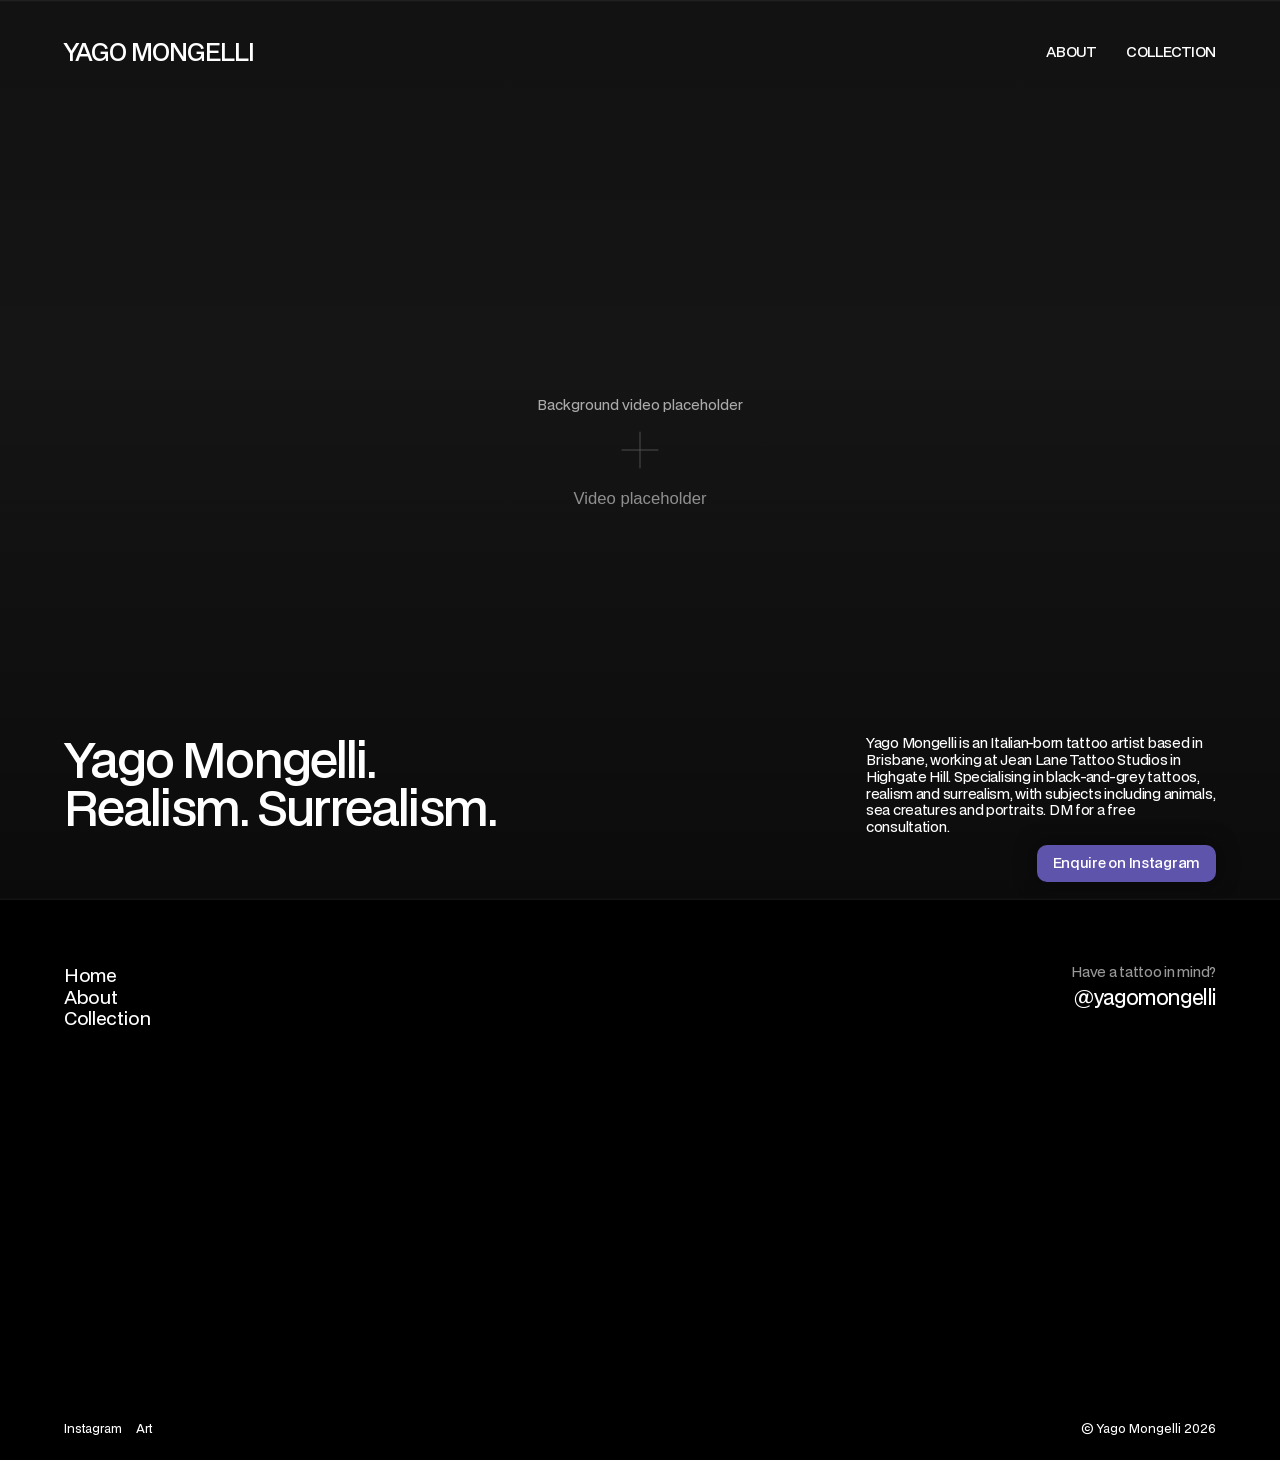
<file: index.html>
<!doctype html>
<html lang="en">
<head>
  <meta charset="utf-8">
  <meta name="viewport" content="width=device-width, initial-scale=1">
  <meta name="description" content="Yago Mongelli. Brisbane tattoo artist at Jean Lane Tattoo Studios. Black-and-grey tattoos, realism and surrealism.">
  <!-- Remove noindex when the real video and portfolio are ready to publish. -->
  <meta name="robots" content="noindex, nofollow">
  <meta name="theme-color" content="#000000">
  <title>Yago Mongelli — Brisbane Tattoo Artist</title>
  <link rel="icon" href="assets/favicon.svg" type="image/svg+xml">
  <link rel="preload" href="assets/fonts/bdo-grotesk-medium.woff2" as="font" type="font/woff2" crossorigin>
  <link rel="preload" href="assets/fonts/bdo-grotesk-regular.woff2" as="font" type="font/woff2" crossorigin>
  <link rel="stylesheet" href="styles.css">
  <script src="portfolio.js" defer></script>
  <script src="main.js" defer></script>
</head>
<body class="page-index">
  <a class="skip-link" href="#main">Skip to content</a>
  <header class="site-header">
    <a class="wordmark" href="index.html" aria-label="Yago Mongelli — Home">YAGO<span class="surname"> MONGELLI</span></a>
    <nav class="header-nav" aria-label="Main navigation">
      <a href="about.html">ABOUT</a>
      <a href="collection.html">COLLECTION</a>
    </nav>
  </header>
  <main id="main">
    <section class="hero" aria-labelledby="hero-title">
      <div class="hero-media" aria-hidden="true">
        <!-- REPLACE assets/hero-video.mp4 and assets/hero-poster.svg with Yago's media. -->
        <video id="hero-video" class="hero-video" autoplay muted loop playsinline preload="metadata" poster="assets/hero-poster.svg" tabindex="-1">
          <source src="assets/hero-video.mp4" type="video/mp4">
        </video>
        <div class="video-shade"></div>
        <!-- Delete this label once Yago's real footage has been added. -->
        <p class="video-placeholder-label">Background video placeholder</p>
      </div>
      <div class="hero-copy">
        <h1 id="hero-title">Yago Mongelli.<br>Realism. Surrealism.</h1>
        <p class="hero-introduction">Yago Mongelli is an Italian-born tattoo artist based in Brisbane, working at Jean Lane Tattoo Studios in Highgate Hill. Specialising in black-and-grey tattoos, realism and surrealism, with subjects including animals, sea creatures and portraits. DM for a free consultation.</p>
      </div>
      <button class="video-toggle" type="button" aria-controls="hero-video" hidden>Pause video</button>
      <a class="enquiry-button" href="https://www.instagram.com/yagomongelli/" target="_blank" rel="noopener noreferrer">Enquire on Instagram</a>
    </section>
  </main>
  <footer class="site-footer">
    <nav class="footer-nav" aria-label="Footer navigation">
      <a href="index.html">Home</a>
      <a href="about.html">About</a>
      <a href="collection.html">Collection</a>
    </nav>
    <div class="footer-contact">
      <p>Have a tattoo in mind?</p>
      <a href="https://www.instagram.com/yagomongelli/" target="_blank" rel="noopener noreferrer">@yagomongelli</a>
    </div>
    <div class="footer-socials">
      <a href="https://www.instagram.com/yagomongelli/" target="_blank" rel="noopener noreferrer">Instagram</a>
      <a href="https://www.instagram.com/yagodose/" target="_blank" rel="noopener noreferrer">Art</a>
    </div>
    <p class="copyright">© Yago Mongelli <span data-year>2026</span></p>
  </footer>
</body>
</html>
</file>
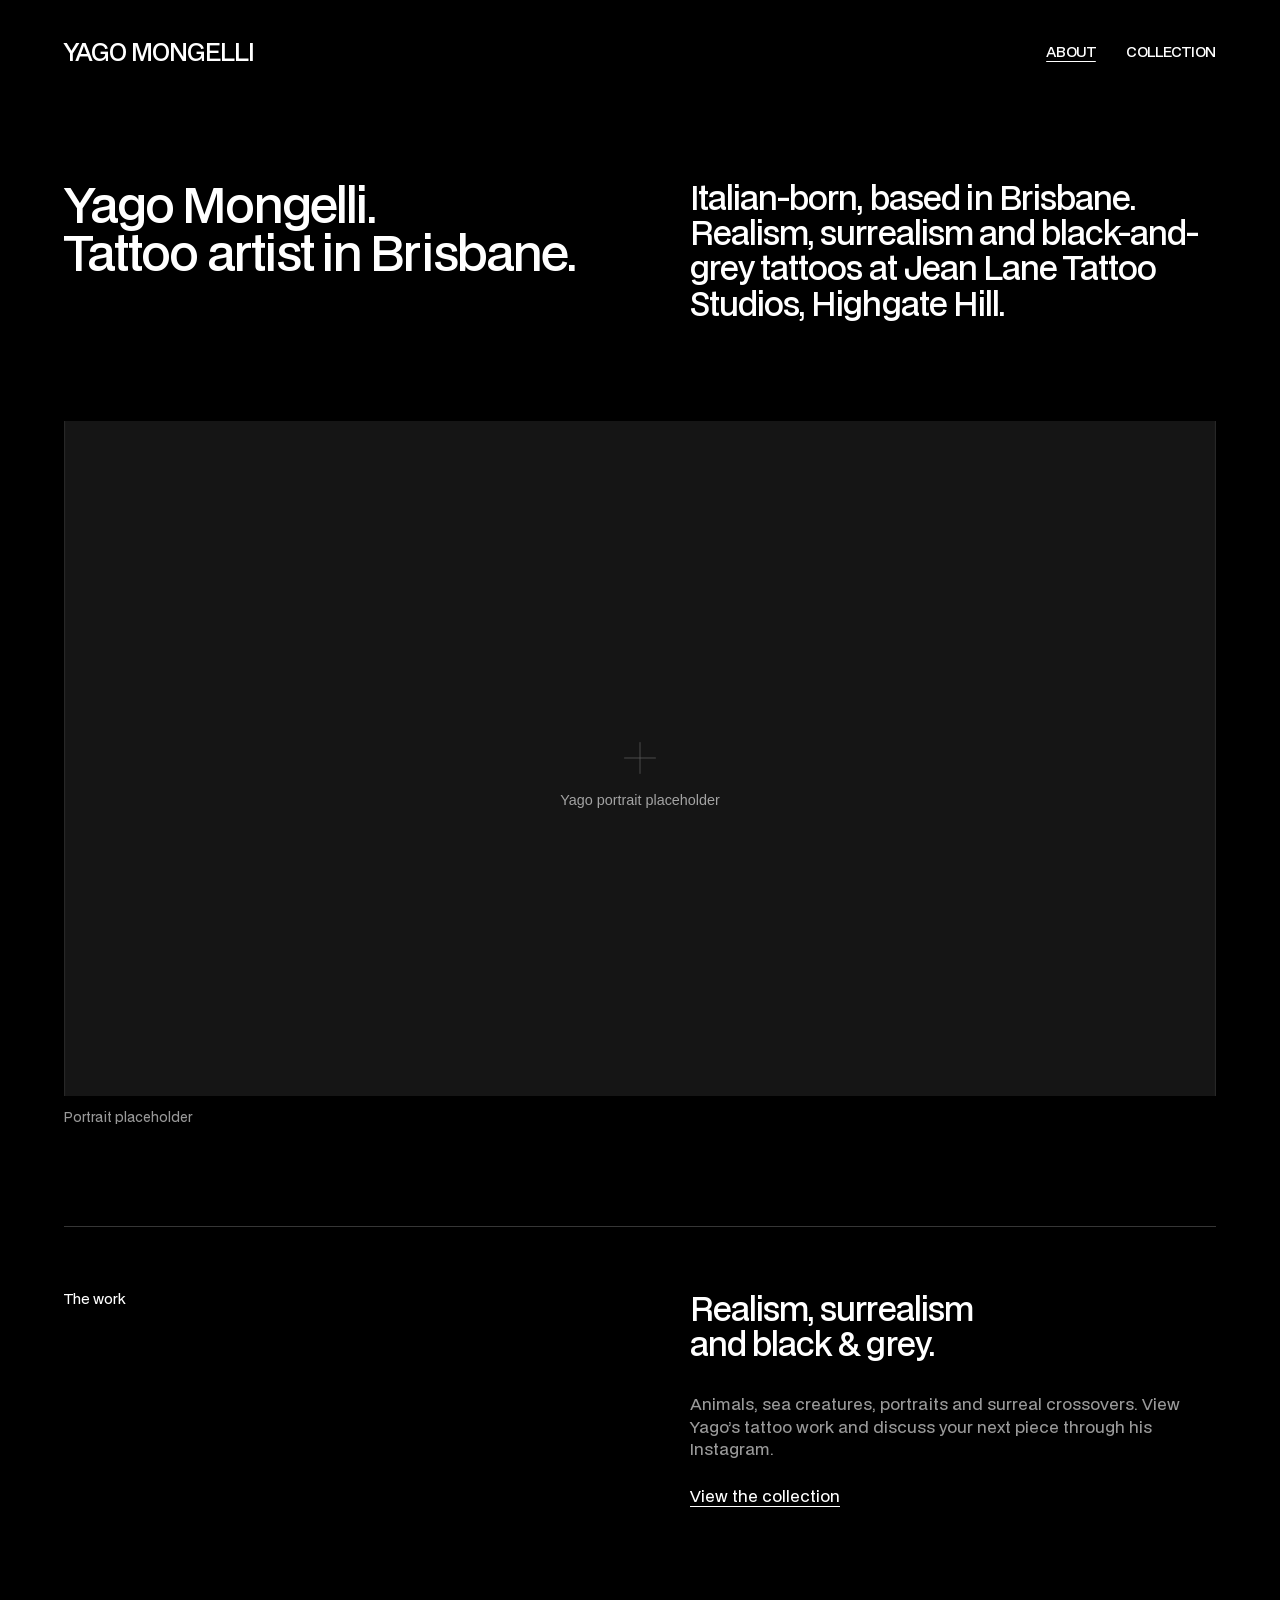
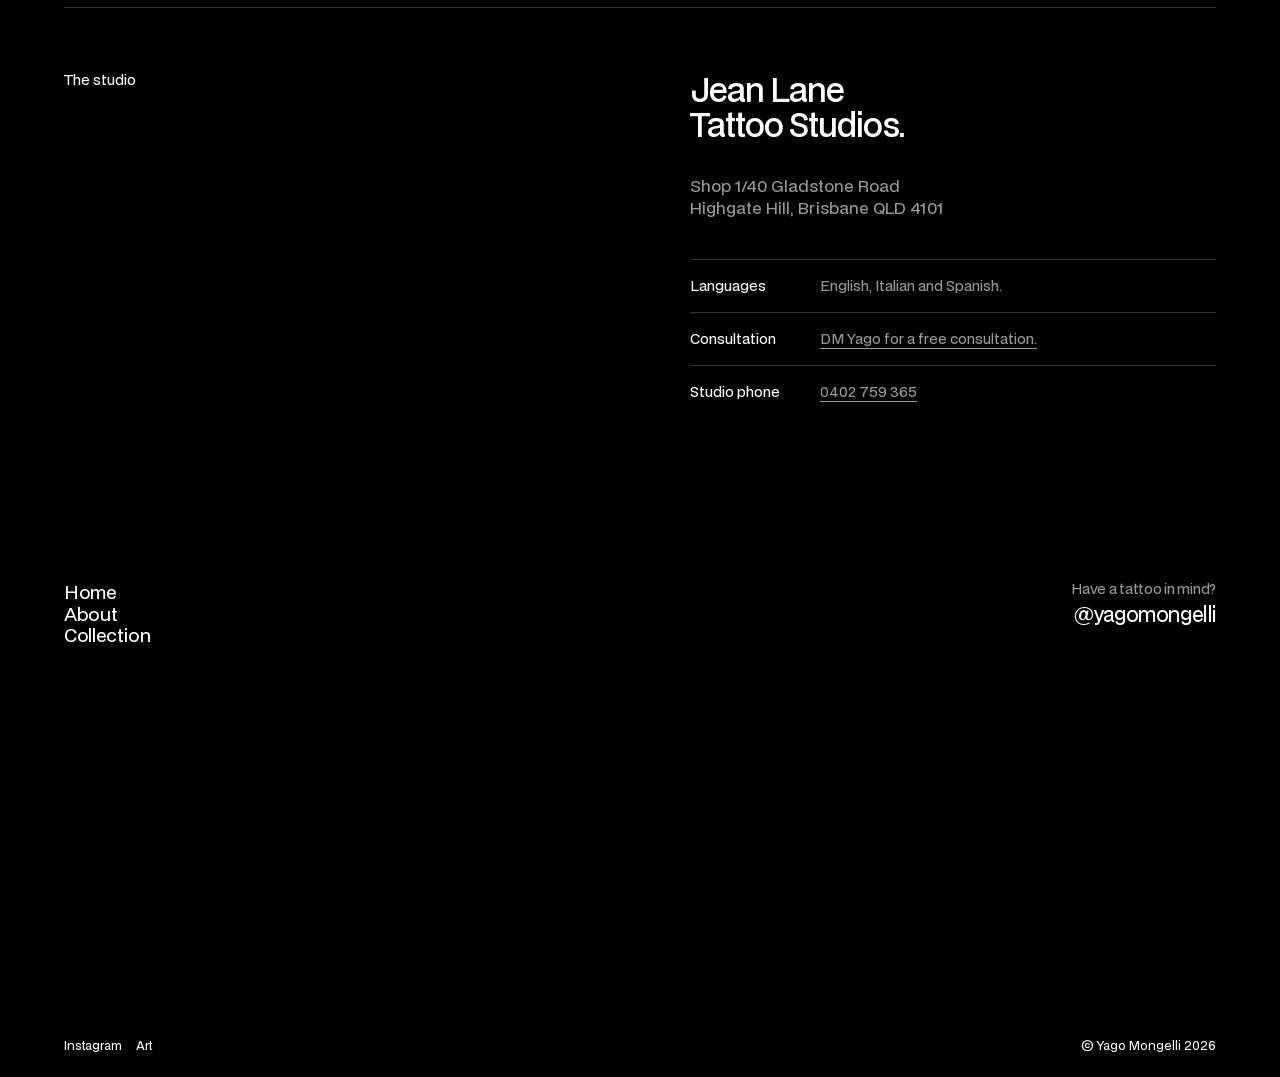
<file: about.html>
<!doctype html>
<html lang="en">
<head>
  <meta charset="utf-8">
  <meta name="viewport" content="width=device-width, initial-scale=1">
  <meta name="description" content="About Yago Mongelli, an Italian-born tattoo artist based in Highgate Hill, Brisbane.">
  <!-- Remove noindex when the real video and portfolio are ready to publish. -->
  <meta name="robots" content="noindex, nofollow">
  <meta name="theme-color" content="#000000">
  <title>About — Yago Mongelli</title>
  <link rel="icon" href="assets/favicon.svg" type="image/svg+xml">
  <link rel="preload" href="assets/fonts/bdo-grotesk-medium.woff2" as="font" type="font/woff2" crossorigin>
  <link rel="preload" href="assets/fonts/bdo-grotesk-regular.woff2" as="font" type="font/woff2" crossorigin>
  <link rel="stylesheet" href="styles.css">
  <script src="portfolio.js" defer></script>
  <script src="main.js" defer></script>
</head>
<body class="page-about">
  <a class="skip-link" href="#main">Skip to content</a>
  <header class="site-header">
    <a class="wordmark" href="index.html" aria-label="Yago Mongelli — Home">YAGO<span class="surname"> MONGELLI</span></a>
    <nav class="header-nav" aria-label="Main navigation">
      <a href="about.html" aria-current="page">ABOUT</a>
      <a href="collection.html">COLLECTION</a>
    </nav>
  </header>
  <main id="main" class="about-main">
    <section class="about-intro" aria-labelledby="about-title">
      <h1 id="about-title">Yago Mongelli.<br>Tattoo artist in Brisbane.</h1>
      <p class="about-statement">Italian-born, based in Brisbane. Realism, surrealism and black-and-grey tattoos at Jean Lane Tattoo Studios, Highgate Hill.</p>
    </section>
    <figure class="artist-portrait">
      <!-- REPLACE with a real portrait of Yago; update src and alt text. -->
      <img src="assets/portrait-placeholder.svg" alt="Portrait placeholder — add a photograph of Yago" width="1600" height="1050">
      <figcaption>Portrait placeholder</figcaption>
    </figure>
    <section class="about-section" aria-labelledby="work-title">
      <h2 class="section-label" id="work-title">The work</h2>
      <div class="section-content">
        <h3>Realism, surrealism<br>and black &amp; grey.</h3>
        <p>Animals, sea creatures, portraits and surreal crossovers. View Yago’s tattoo work and discuss your next piece through his Instagram.</p>
        <a class="text-link" href="collection.html">View the collection</a>
      </div>
    </section>
    <section class="about-section" aria-labelledby="studio-title">
      <h2 class="section-label" id="studio-title">The studio</h2>
      <div class="section-content">
        <h3>Jean Lane<br>Tattoo Studios.</h3>
        <address>Shop 1/40 Gladstone Road<br>Highgate Hill, Brisbane QLD 4101</address>
        <dl class="studio-details">
          <div><dt>Languages</dt><dd>English, Italian and Spanish.</dd></div>
          <div><dt>Consultation</dt><dd><a class="text-link" href="https://www.instagram.com/yagomongelli/" target="_blank" rel="noopener noreferrer">DM Yago for a free consultation.</a></dd></div>
          <div><dt>Studio phone</dt><dd><a class="text-link" href="tel:+61402759365">0402 759 365</a></dd></div>
        </dl>
      </div>
    </section>
  </main>
  <footer class="site-footer">
    <nav class="footer-nav" aria-label="Footer navigation">
      <a href="index.html">Home</a>
      <a href="about.html">About</a>
      <a href="collection.html">Collection</a>
    </nav>
    <div class="footer-contact">
      <p>Have a tattoo in mind?</p>
      <a href="https://www.instagram.com/yagomongelli/" target="_blank" rel="noopener noreferrer">@yagomongelli</a>
    </div>
    <div class="footer-socials">
      <a href="https://www.instagram.com/yagomongelli/" target="_blank" rel="noopener noreferrer">Instagram</a>
      <a href="https://www.instagram.com/yagodose/" target="_blank" rel="noopener noreferrer">Art</a>
    </div>
    <p class="copyright">© Yago Mongelli <span data-year>2026</span></p>
  </footer>
</body>
</html>
</file>
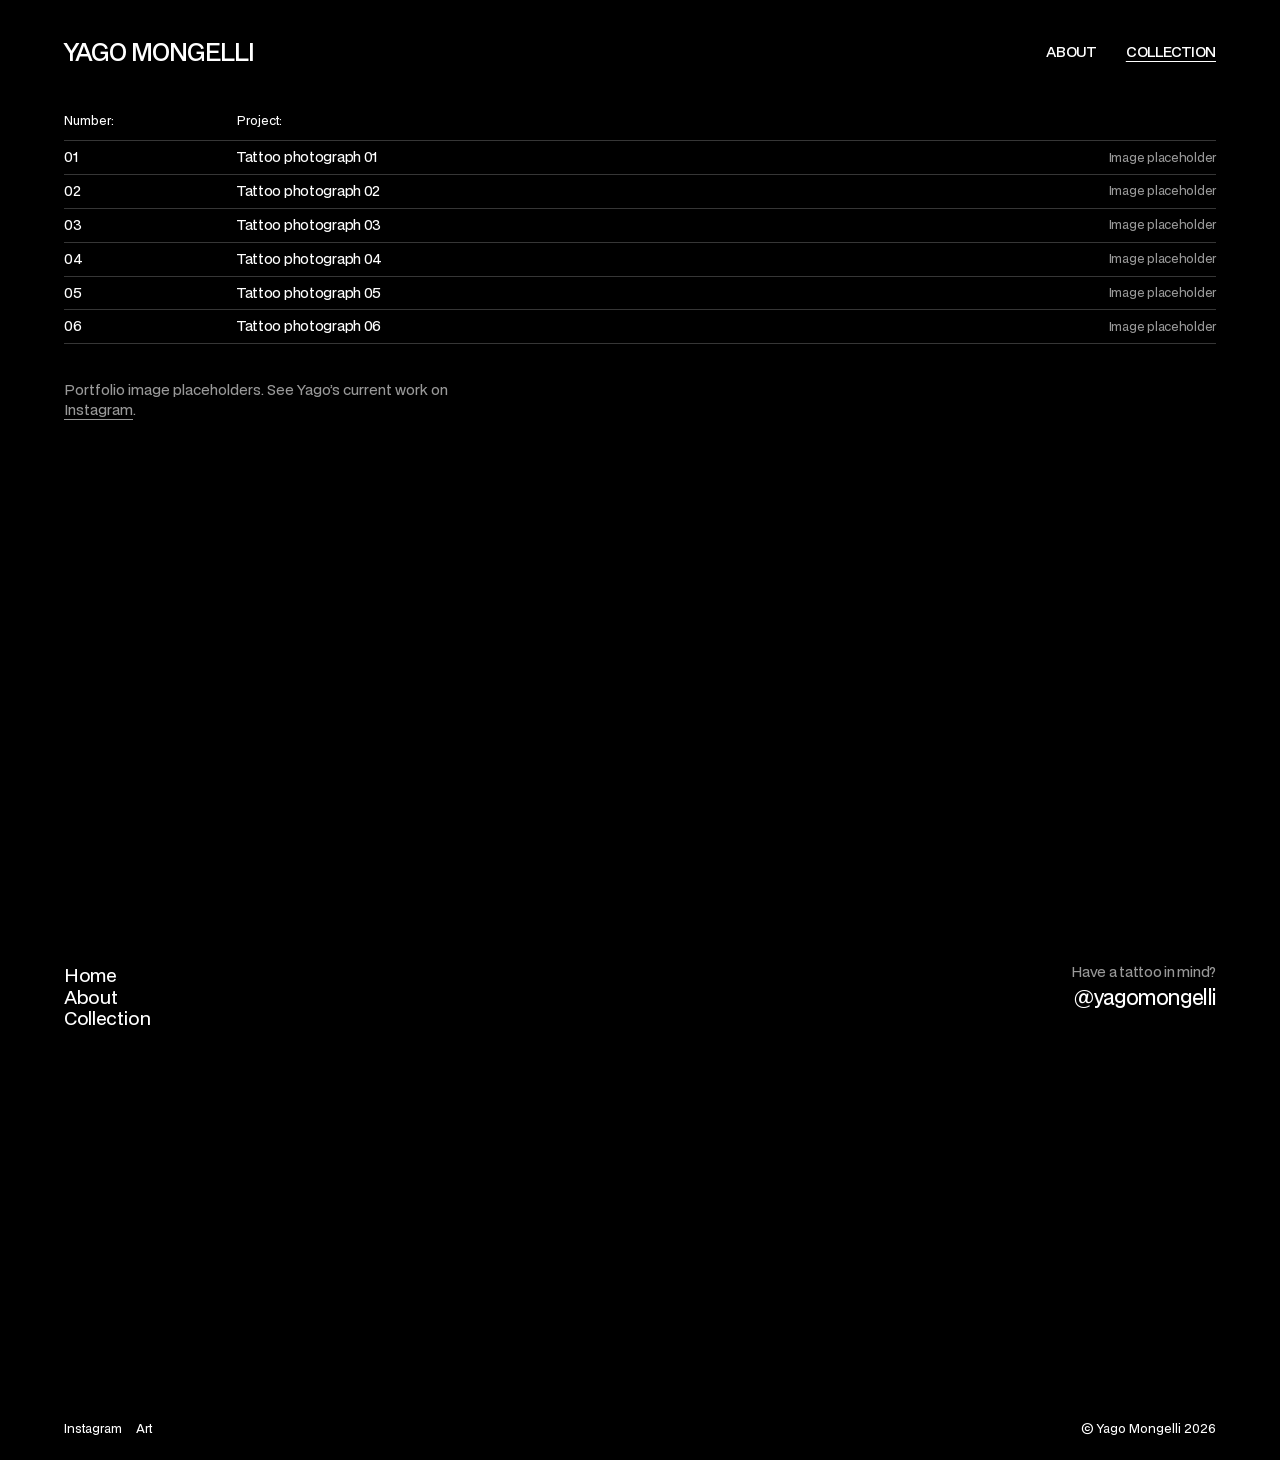
<file: collection.html>
<!doctype html>
<html lang="en">
<head>
  <meta charset="utf-8">
  <meta name="viewport" content="width=device-width, initial-scale=1">
  <meta name="description" content="Tattoo portfolio placeholders for Yago Mongelli. View his current work on Instagram.">
  <!-- Remove noindex when the real video and portfolio are ready to publish. -->
  <meta name="robots" content="noindex, nofollow">
  <meta name="theme-color" content="#000000">
  <title>Collection — Yago Mongelli</title>
  <link rel="icon" href="assets/favicon.svg" type="image/svg+xml">
  <link rel="preload" href="assets/fonts/bdo-grotesk-medium.woff2" as="font" type="font/woff2" crossorigin>
  <link rel="preload" href="assets/fonts/bdo-grotesk-regular.woff2" as="font" type="font/woff2" crossorigin>
  <link rel="stylesheet" href="styles.css">
  <script src="portfolio.js" defer></script>
  <script src="main.js" defer></script>
</head>
<body class="page-collection">
  <a class="skip-link" href="#main">Skip to content</a>
  <header class="site-header">
    <a class="wordmark" href="index.html" aria-label="Yago Mongelli — Home">YAGO<span class="surname"> MONGELLI</span></a>
    <nav class="header-nav" aria-label="Main navigation">
      <a href="about.html">ABOUT</a>
      <a href="collection.html" aria-current="page">COLLECTION</a>
    </nav>
  </header>
  <main id="main" class="collection-main">
    <h1 class="sr-only">Yago Mongelli — Collection</h1>
    <div class="collection-head" aria-hidden="true"><span>Number:</span><span>Project:</span><span></span></div>
    <!-- Replace the six placeholder entries in portfolio.js, and these fallback links if needed. -->
    <ol class="project-list" id="project-list" aria-label="Tattoo portfolio placeholders">
      <li>
        <a class="project-row" href="work.html?piece=01" data-project="01">
          <span class="project-number">01</span>
          <span class="project-name">Tattoo photograph 01</span>
          <span class="project-status">Image placeholder</span>
        </a>
      </li>
      <li>
        <a class="project-row" href="work.html?piece=02" data-project="02">
          <span class="project-number">02</span>
          <span class="project-name">Tattoo photograph 02</span>
          <span class="project-status">Image placeholder</span>
        </a>
      </li>
      <li>
        <a class="project-row" href="work.html?piece=03" data-project="03">
          <span class="project-number">03</span>
          <span class="project-name">Tattoo photograph 03</span>
          <span class="project-status">Image placeholder</span>
        </a>
      </li>
      <li>
        <a class="project-row" href="work.html?piece=04" data-project="04">
          <span class="project-number">04</span>
          <span class="project-name">Tattoo photograph 04</span>
          <span class="project-status">Image placeholder</span>
        </a>
      </li>
      <li>
        <a class="project-row" href="work.html?piece=05" data-project="05">
          <span class="project-number">05</span>
          <span class="project-name">Tattoo photograph 05</span>
          <span class="project-status">Image placeholder</span>
        </a>
      </li>
      <li>
        <a class="project-row" href="work.html?piece=06" data-project="06">
          <span class="project-number">06</span>
          <span class="project-name">Tattoo photograph 06</span>
          <span class="project-status">Image placeholder</span>
        </a>
      </li>
    </ol>
    <p class="collection-note">Portfolio image placeholders. See Yago’s current work on <a class="text-link" href="https://www.instagram.com/yagomongelli/" target="_blank" rel="noopener noreferrer">Instagram</a>.</p>
    <div class="project-preview" id="project-preview" aria-hidden="true" hidden>
      <img id="preview-image" src="assets/tattoo-placeholder.svg" alt="" width="900" height="1200">
    </div>
  </main>
  <footer class="site-footer">
    <nav class="footer-nav" aria-label="Footer navigation">
      <a href="index.html">Home</a>
      <a href="about.html">About</a>
      <a href="collection.html">Collection</a>
    </nav>
    <div class="footer-contact">
      <p>Have a tattoo in mind?</p>
      <a href="https://www.instagram.com/yagomongelli/" target="_blank" rel="noopener noreferrer">@yagomongelli</a>
    </div>
    <div class="footer-socials">
      <a href="https://www.instagram.com/yagomongelli/" target="_blank" rel="noopener noreferrer">Instagram</a>
      <a href="https://www.instagram.com/yagodose/" target="_blank" rel="noopener noreferrer">Art</a>
    </div>
    <p class="copyright">© Yago Mongelli <span data-year>2026</span></p>
  </footer>
</body>
</html>
</file>
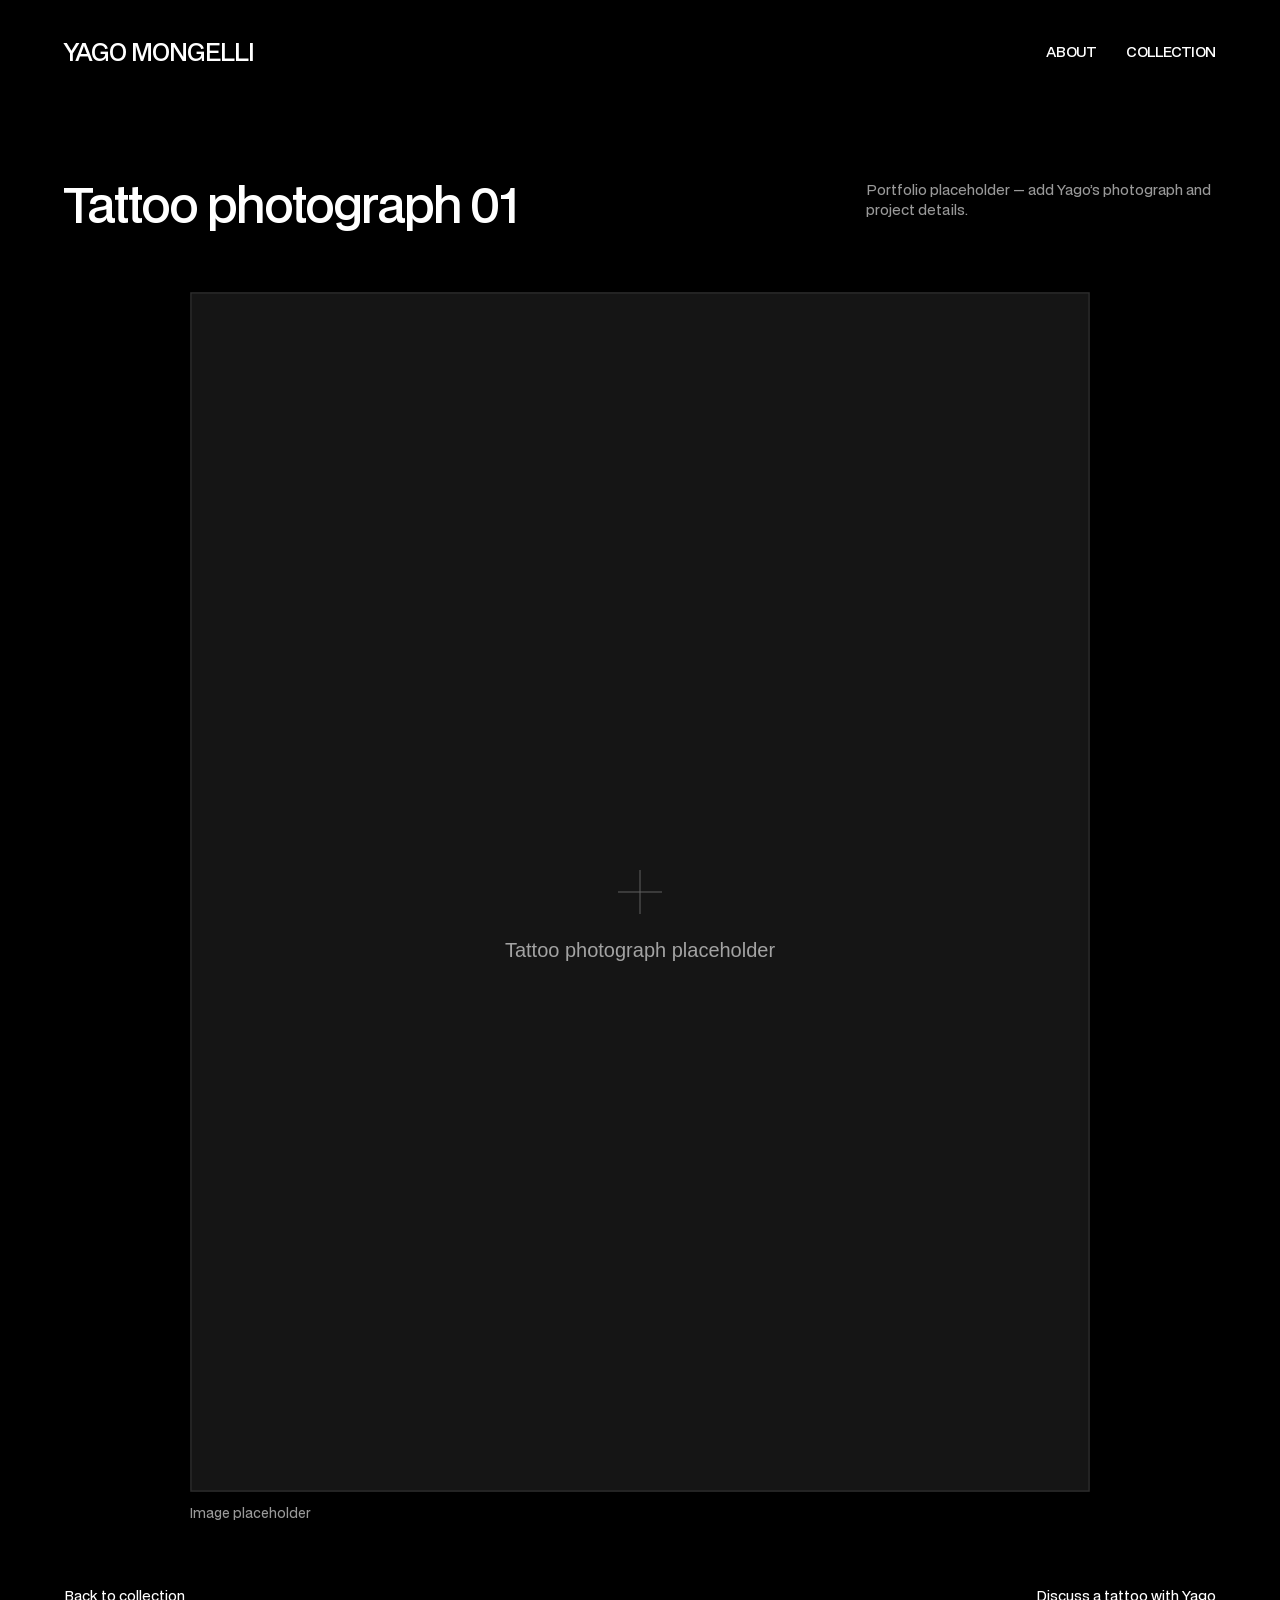
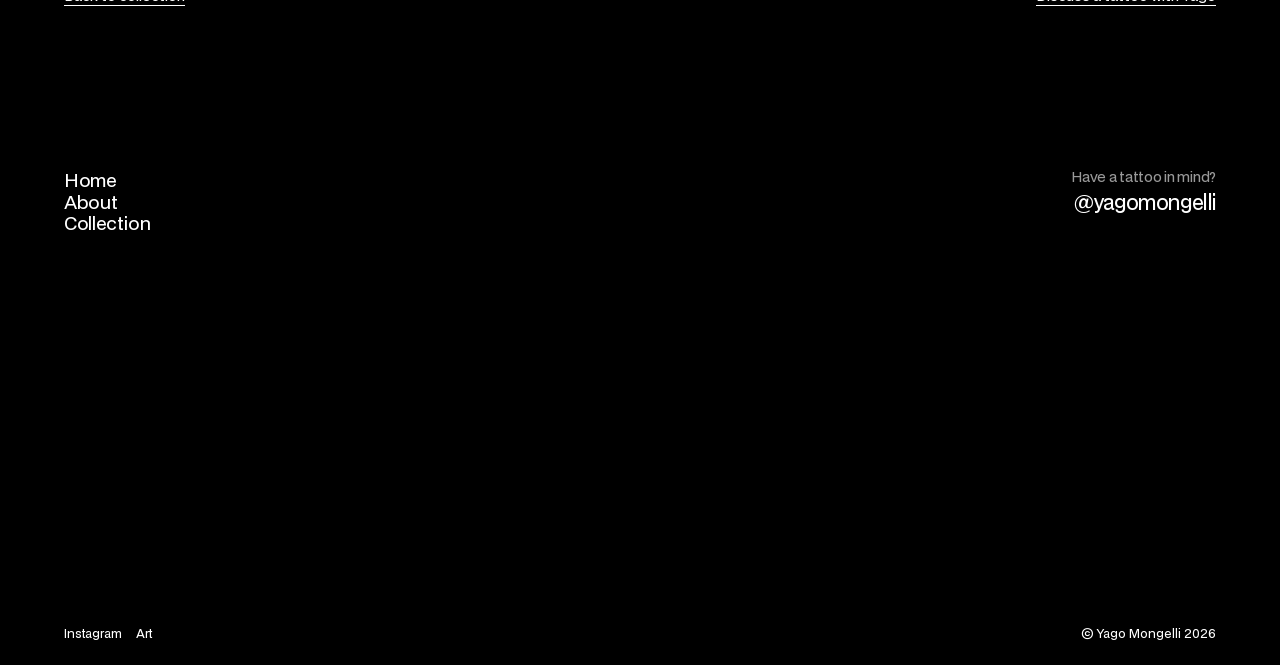
<file: work.html>
<!doctype html>
<html lang="en">
<head>
  <meta charset="utf-8">
  <meta name="viewport" content="width=device-width, initial-scale=1">
  <meta name="description" content="A replaceable portfolio image and project page for Yago Mongelli.">
  <!-- Remove noindex when the real video and portfolio are ready to publish. -->
  <meta name="robots" content="noindex, nofollow">
  <meta name="theme-color" content="#000000">
  <title>Tattoo portfolio — Yago Mongelli</title>
  <link rel="icon" href="assets/favicon.svg" type="image/svg+xml">
  <link rel="preload" href="assets/fonts/bdo-grotesk-medium.woff2" as="font" type="font/woff2" crossorigin>
  <link rel="preload" href="assets/fonts/bdo-grotesk-regular.woff2" as="font" type="font/woff2" crossorigin>
  <link rel="stylesheet" href="styles.css">
  <script src="portfolio.js" defer></script>
  <script src="main.js" defer></script>
</head>
<body class="page-work">
  <a class="skip-link" href="#main">Skip to content</a>
  <header class="site-header">
    <a class="wordmark" href="index.html" aria-label="Yago Mongelli — Home">YAGO<span class="surname"> MONGELLI</span></a>
    <nav class="header-nav" aria-label="Main navigation">
      <a href="about.html">ABOUT</a>
      <a href="collection.html">COLLECTION</a>
    </nav>
  </header>
  <main id="main" class="work-main">
    <div class="work-heading">
      <h1 id="project-title">Tattoo photograph 01</h1>
      <p id="project-description">Portfolio placeholder — add Yago’s photograph and project details.</p>
    </div>
    <figure class="work-figure">
      <img id="project-image" src="assets/tattoo-placeholder.svg" alt="Tattoo photograph placeholder" width="900" height="1200">
      <figcaption id="project-caption">Image placeholder</figcaption>
    </figure>
    <div class="work-navigation">
      <a class="text-link" href="collection.html">Back to collection</a>
      <a class="text-link" href="https://www.instagram.com/yagomongelli/" target="_blank" rel="noopener noreferrer">Discuss a tattoo with Yago</a>
    </div>
  </main>
  <footer class="site-footer">
    <nav class="footer-nav" aria-label="Footer navigation">
      <a href="index.html">Home</a>
      <a href="about.html">About</a>
      <a href="collection.html">Collection</a>
    </nav>
    <div class="footer-contact">
      <p>Have a tattoo in mind?</p>
      <a href="https://www.instagram.com/yagomongelli/" target="_blank" rel="noopener noreferrer">@yagomongelli</a>
    </div>
    <div class="footer-socials">
      <a href="https://www.instagram.com/yagomongelli/" target="_blank" rel="noopener noreferrer">Instagram</a>
      <a href="https://www.instagram.com/yagodose/" target="_blank" rel="noopener noreferrer">Art</a>
    </div>
    <p class="copyright">© Yago Mongelli <span data-year>2026</span></p>
  </footer>
</body>
</html>
</file>
<file: styles.css>
/* KODA reference: BDO Grotesk Regular + Medium, white on black,
   48px / 1 / -0.04em hero type; 64px desktop, 32px tablet, 24px phone gutters.
   Custom implementation. No Framer runtime or build tool is required. */
@font-face {
  font-family: "BDO Grotesk";
  src: url("assets/fonts/bdo-grotesk-regular.woff2") format("woff2");
  font-style: normal;
  font-weight: 400;
  font-display: swap;
}
@font-face {
  font-family: "BDO Grotesk";
  src: url("assets/fonts/bdo-grotesk-medium.woff2") format("woff2");
  font-style: normal;
  font-weight: 500;
  font-display: swap;
}
:root {
  color-scheme: dark;
  --background: #000;
  --foreground: #fff;
  --muted: #999;
  --rule: #363636;
  --accent: #5f54ab;
  --gutter: 64px;
}
*, *::before, *::after { box-sizing: border-box; }
html { background: var(--background); }
body {
  margin: 0;
  background: var(--background);
  color: var(--foreground);
  font-family: "BDO Grotesk", Arial, sans-serif;
  font-size: 16px;
  font-weight: 400;
  -webkit-font-smoothing: antialiased;
  text-rendering: optimizeLegibility;
}
::selection { color: #fff; background: var(--accent); }
a { color: inherit; text-decoration: none; }
a:hover { opacity: .72; }
a, button { -webkit-tap-highlight-color: transparent; }
a:focus-visible, button:focus-visible { outline: 2px solid #b8aaff; outline-offset: 7px; }
button { font: inherit; color: inherit; cursor: pointer; }
img, video { display: block; max-width: 100%; }
h1, h2, h3, p, figure { margin: 0; }
button[hidden], [hidden] { display: none !important; }
.sr-only {
  position: absolute; width: 1px; height: 1px; padding: 0; margin: -1px;
  overflow: hidden; clip: rect(0,0,0,0); white-space: nowrap; border: 0;
}
.skip-link { position: fixed; top: -80px; left: 24px; padding: 12px; background: #fff; color: #000; z-index: 100; }
.skip-link:focus { top: 12px; }
.site-header {
  position: absolute;
  inset: 0 0 auto;
  z-index: 10;
  display: flex;
  align-items: center;
  justify-content: space-between;
  gap: 24px;
  padding: 40px var(--gutter);
}
.wordmark { font-size: 24px; font-weight: 500; line-height: 1; letter-spacing: -.04em; white-space: nowrap; }
.header-nav { display: flex; align-items: center; gap: 30px; }
.header-nav a { font-weight: 500; font-size: 14px; line-height: 1.2; letter-spacing: -.02em; }
.header-nav [aria-current="page"] { text-decoration: underline; text-underline-offset: 4px; }
.hero {
  position: sticky;
  top: 0;
  display: flex;
  align-items: flex-end;
  justify-content: center;
  min-height: 620px;
  height: 100vh;
  height: 100svh;
  padding: 24px var(--gutter) 64px;
  isolation: isolate;
  overflow: clip;
}
.hero-media { position: absolute; inset: 0; z-index: -1; background: #151515 url("assets/hero-poster.svg") center / cover no-repeat; }
.hero-video { width: 100%; height: 100%; object-fit: cover; object-position: 50% 50%; }
.video-shade { position: absolute; inset: 0; background: linear-gradient(180deg,rgba(0,0,0,.17),transparent 40%,rgba(0,0,0,.47)); }
.video-placeholder-label {
  position: absolute; top: 45%; left: 50%; transform: translate(-50%,-50%);
  color: #aaa; font-size: 14px; line-height: 1.2; text-align: center;
}
.hero-copy { display: flex; align-items: flex-start; justify-content: space-between; gap: 64px; width: 100%; }
.hero h1, .about-intro h1, .work-heading h1 {
  font-size: 48px;
  font-weight: 500;
  line-height: 1;
  letter-spacing: -.04em;
}
.hero h1 { flex: 0 1 auto; }
.hero-introduction { flex: 0 0 350px; max-width: 350px; font-size: 14px; line-height: 1.2; letter-spacing: -.02em; }
.video-toggle {
  position: absolute; left: var(--gutter); bottom: 23px; padding: 2px 0;
  border: 0; border-bottom: 1px solid #888; background: transparent;
  font-size: 14px; line-height: 1.2;
}
.enquiry-button {
  position: absolute; right: var(--gutter); bottom: 18px;
  border-radius: 10px; padding: 10px 16px; background: var(--accent);
  font-size: 14px; font-weight: 500; line-height: 1.2; letter-spacing: -.02em;
  box-shadow: 0 0 20px 5px rgba(0,0,0,.3);
}
.site-footer {
  position: relative;
  z-index: 2;
  display: grid;
  grid-template-columns: 1fr 1fr;
  grid-template-rows: 1fr auto;
  gap: 36px;
  min-height: 560px;
  padding: 64px var(--gutter) 24px;
  background: #000;
}
.footer-nav { display: flex; flex-direction: column; align-items: flex-start; font-size: 18px; line-height: 1.2; letter-spacing: -.02em; }
.footer-contact { justify-self: end; text-align: right; }
.footer-contact p { margin-bottom: 4px; color: var(--muted); font-size: 14px; line-height: 1.2; letter-spacing: -.02em; }
.footer-contact > a { font-size: 20px; line-height: 1.2; letter-spacing: -.02em; }
.footer-socials { display: flex; align-items: flex-end; gap: 14px; font-size: 12px; line-height: 1.2; }
.copyright { align-self: end; justify-self: end; font-size: 12px; line-height: 1.2; }
.about-main { padding: 180px var(--gutter) 0; }
.about-intro { display: grid; grid-template-columns: 1fr 1fr; gap: 100px; padding-bottom: 100px; }
.about-statement { max-width: 560px; font-size: 32px; font-weight: 500; line-height: 1.1; letter-spacing: -.03em; }
.artist-portrait { margin-bottom: 100px; }
.artist-portrait img { width: 100%; height: auto; max-height: 75vh; object-fit: cover; }
figcaption { color: var(--muted); font-size: 13px; margin-top: 12px; }
.about-section { display: grid; grid-template-columns: 1fr 1fr; gap: 100px; padding: 64px 0 100px; border-top: 1px solid var(--rule); }
.section-label { font-size: 14px; font-weight: 400; line-height: 1.2; }
.section-content h3 { font-size: 32px; font-weight: 500; line-height: 1.1; letter-spacing: -.03em; margin-bottom: 32px; }
.section-content > p { max-width: 500px; color: var(--muted); font-size: 16px; line-height: 1.4; margin-bottom: 24px; }
.section-content address { font-style: normal; line-height: 1.4; color: var(--muted); }
.text-link { text-decoration: underline; text-underline-offset: 4px; }
.studio-details { margin: 40px 0 0; }
.studio-details > div { display: grid; grid-template-columns: 110px 1fr; gap: 20px; padding: 16px 0; border-top: 1px solid var(--rule); font-size: 14px; line-height: 1.4; }
.studio-details dt, .studio-details dd { margin: 0; }
.studio-details dd { color: var(--muted); }
.collection-main { position: relative; min-height: 100svh; padding: 114px var(--gutter) 100px; }
.collection-head, .project-row { display: grid; grid-template-columns: 15% minmax(0,1fr) auto; align-items: center; }
.collection-head { padding-bottom: 12px; font-size: 12px; line-height: 1.2; }
.project-list { list-style: none; margin: 0; padding: 0; }
.project-row { position: relative; z-index: 2; padding: 8px 0; min-height: 32px; border-top: 1px solid var(--rule); font-size: 14px; line-height: 1.2; letter-spacing: -.02em; }
.project-list > li:last-child .project-row { border-bottom: 1px solid var(--rule); }
.project-row:hover, .project-row:focus-visible { color: #fff; opacity: 1; background: #ffffff08; }
.project-status { color: var(--muted); font-size: 12px; }
.collection-note { position: relative; z-index: 2; margin-top: 36px; color: var(--muted); max-width: 420px; font-size: 14px; line-height: 1.4; }
.project-preview { position: fixed; pointer-events: none; z-index: 5; right: 18%; top: 28%; width: 230px; box-shadow: 0 10px 80px #000a; }
.project-preview img { width: 100%; height: auto; }
.work-main { padding: 180px var(--gutter) 100px; }
.work-heading { display: grid; grid-template-columns: 1fr 350px; gap: 64px; margin-bottom: 64px; }
.work-heading p { font-size: 14px; line-height: 1.4; color: var(--muted); }
.work-figure { width: min(100%, 900px); margin-inline: auto; }
.work-figure > img { width: 100%; height: auto; }
.work-navigation { display: flex; flex-wrap: wrap; justify-content: space-between; gap: 24px; margin-top: 64px; font-size: 14px; }
@media (max-width: 1199px) {
  :root { --gutter: 32px; }
  .hero-copy { flex-direction: column; gap: 40px; }
  .hero-introduction { flex-basis: auto; }
  .about-intro, .about-section { gap: 60px; }
}
@media (max-width: 809px) {
  :root { --gutter: 24px; }
  .site-header { padding: 30px; gap: 16px; }
  .wordmark { font-size: 18px; }
  .header-nav { gap: 12px; }
  .header-nav a { font-size: 14px; }
  .hero { min-height: 700px; padding-top: 130px; }
  .hero-copy { gap: 50px; }
  .hero-introduction { max-width: 350px; width: 100%; }
  .video-placeholder-label { top: 30%; }
  .enquiry-button { padding: 10px 12px; }
  .site-footer { grid-template-columns: 1fr; grid-template-rows: auto auto 1fr auto; min-height: 720px; gap: 32px; padding-top: 64px; }
  .footer-contact { grid-row: 3; align-self: start; justify-self: start; text-align: left; }
  .footer-socials { grid-row: 2; align-items: flex-start; margin-top: 80px; }
  .copyright { grid-row: 4; justify-self: start; }
  .about-main, .work-main { padding-top: 140px; }
  .about-intro, .about-section, .work-heading { grid-template-columns: 1fr; gap: 50px; }
  .about-intro { padding-bottom: 64px; }
  .about-statement, .section-content h3 { font-size: 28px; }
  .artist-portrait { margin-bottom: 64px; }
  .about-section { padding: 40px 0 64px; }
  .studio-details > div { grid-template-columns: 88px 1fr; gap: 14px; }
  .collection-main { padding-top: 114px; }
  .collection-head, .project-row { grid-template-columns: 15% minmax(0,1fr) auto; gap: 8px; }
  .project-row { min-height: 48px; }
  .project-status { max-width: 74px; text-align: right; }
  .project-preview { display: none; }
  .work-heading { margin-bottom: 40px; }
  .work-heading h1 { font-size: 40px; }
}
@media (max-width: 379px) {
  .surname { display: none; }
  .hero h1 { font-size: 44px; }
  .about-intro h1 { font-size: 42px; }
}
@media (prefers-reduced-motion: reduce) {
  .hero-video { display: none; }
}
</file>
